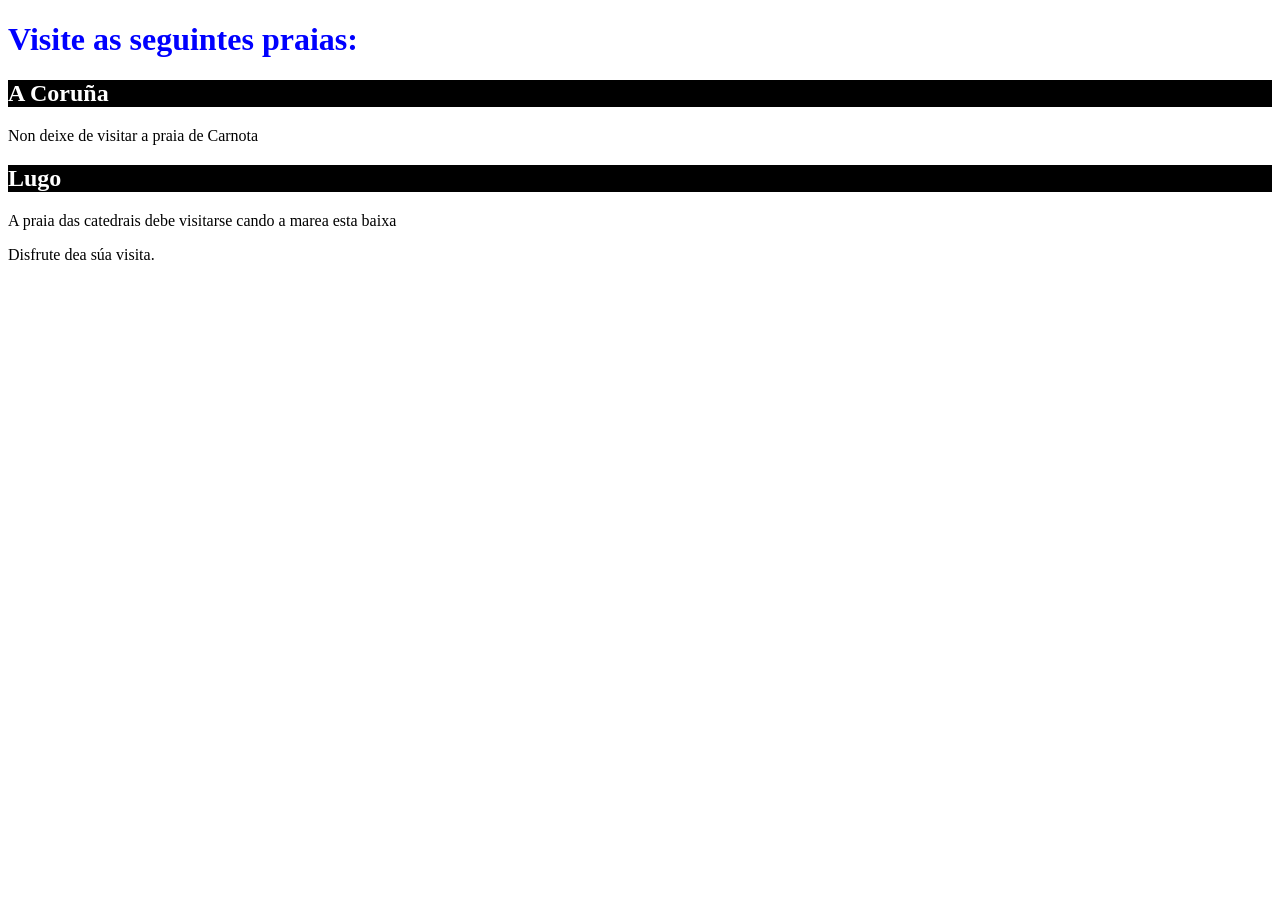
<file: UD1_A3_tarea1a/index.html>
<!DOCTYPE html>
<html lang="es">
    <head>
        <meta charset="utf-8">
        <meta name="viewpoint" content="pagina_prueba">
        <title>Praias de Galicia</title>
    </head>
    <body>
        <h1 style="color: blue;">Visite as seguintes praias:</h1>
        <h2 style="color: white; background-color: black">A Coruña</h2>
        <p>Non deixe de visitar a praia de Carnota</p>

        <h2 style="color: white; background-color: black;">Lugo</h2>
        <p>A praia das catedrais debe visitarse cando a marea esta baixa</p>
        <p>Disfrute dea súa visita.</p>
    </body>
</html>
</file>
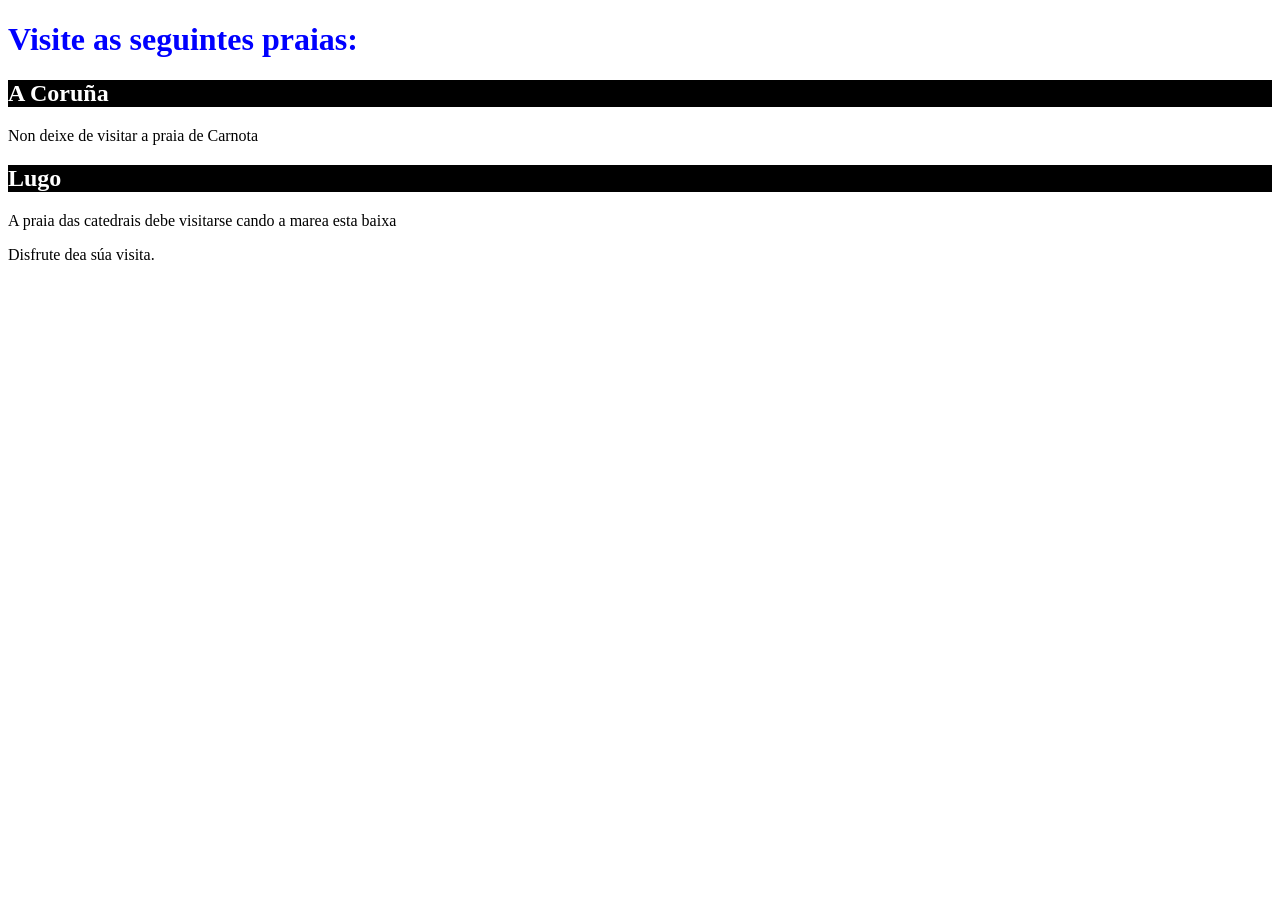
<file: UD1_A3_tarea1b/index.html>
<!DOCTYPE html>
<html lang="es">
    <head>
        <meta charset="utf-8">
        <meta name="viewpoint" content="pagina_prueba">
        <title>Praias de Galicia</title>
        <style type="text/css">
            h1{
                color: blue;
            }
            h2{
                color: white;
                background-color: black;
            }
        </style>
    </head>
    <body>
        <h1>Visite as seguintes praias:</h1>
        <h2>A Coruña</h2>
        <p>Non deixe de visitar a praia de Carnota</p>

        <h2>Lugo</h2>
        <p>A praia das catedrais debe visitarse cando a marea esta baixa</p>
        <p>Disfrute dea súa visita.</p>
    </body>
</html>
</file>
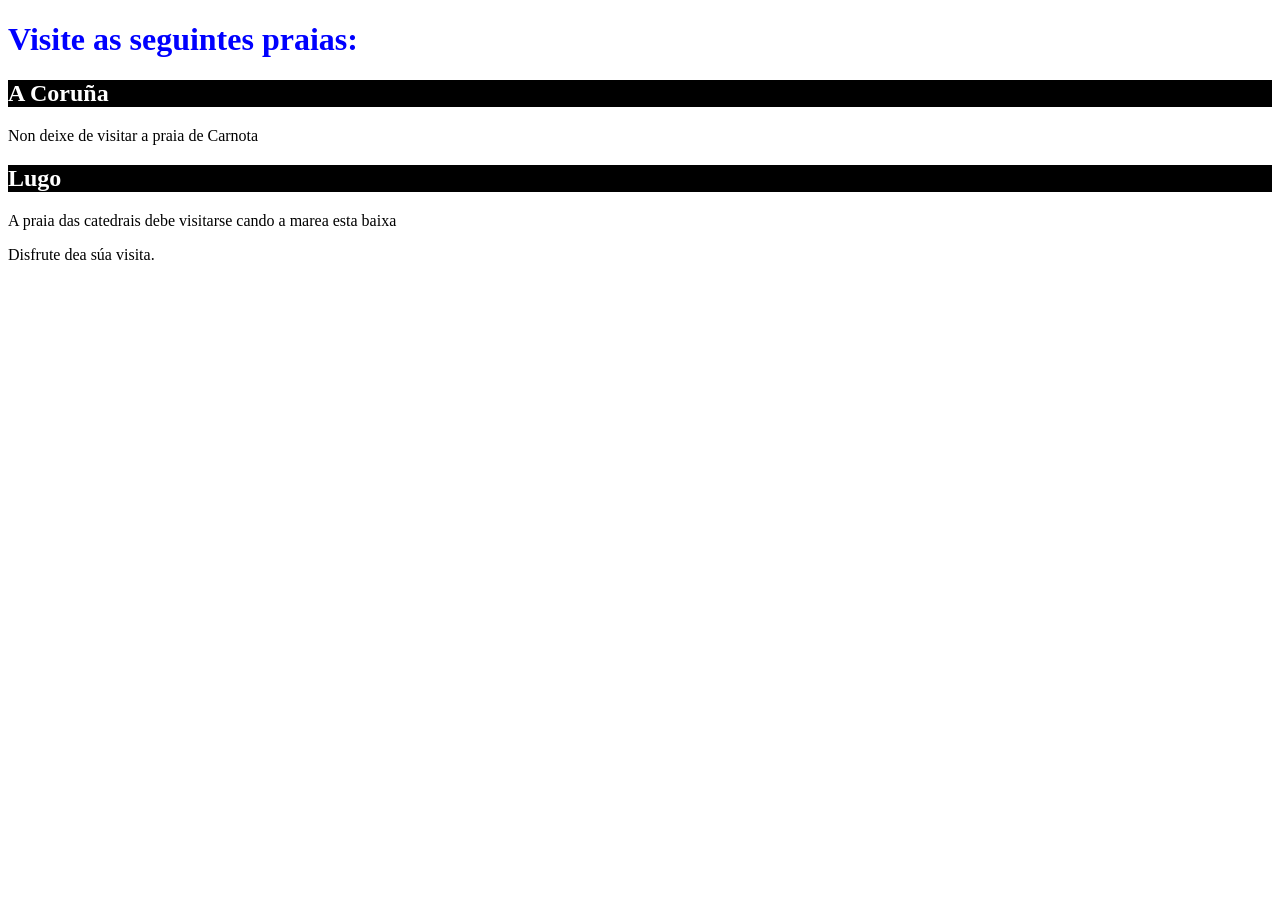
<file: UD1_A3_tarea1c/index.html>
<!DOCTYPE html>
<html lang="es">
    <head>
        <meta charset="utf-8">
        <meta name="viewpoint" content="pagina_prueba">
        <title>Praias de Galicia</title>
        <link rel="stylesheet" type="text/css" href="estilo.css">
    </head>
    <body>
        <h1>Visite as seguintes praias:</h1>
        <h2>A Coruña</h2>
        <p>Non deixe de visitar a praia de Carnota</p>

        <h2>Lugo</h2>
        <p>A praia das catedrais debe visitarse cando a marea esta baixa</p>
        <p>Disfrute dea súa visita.</p>
    </body>
</html>
</file>
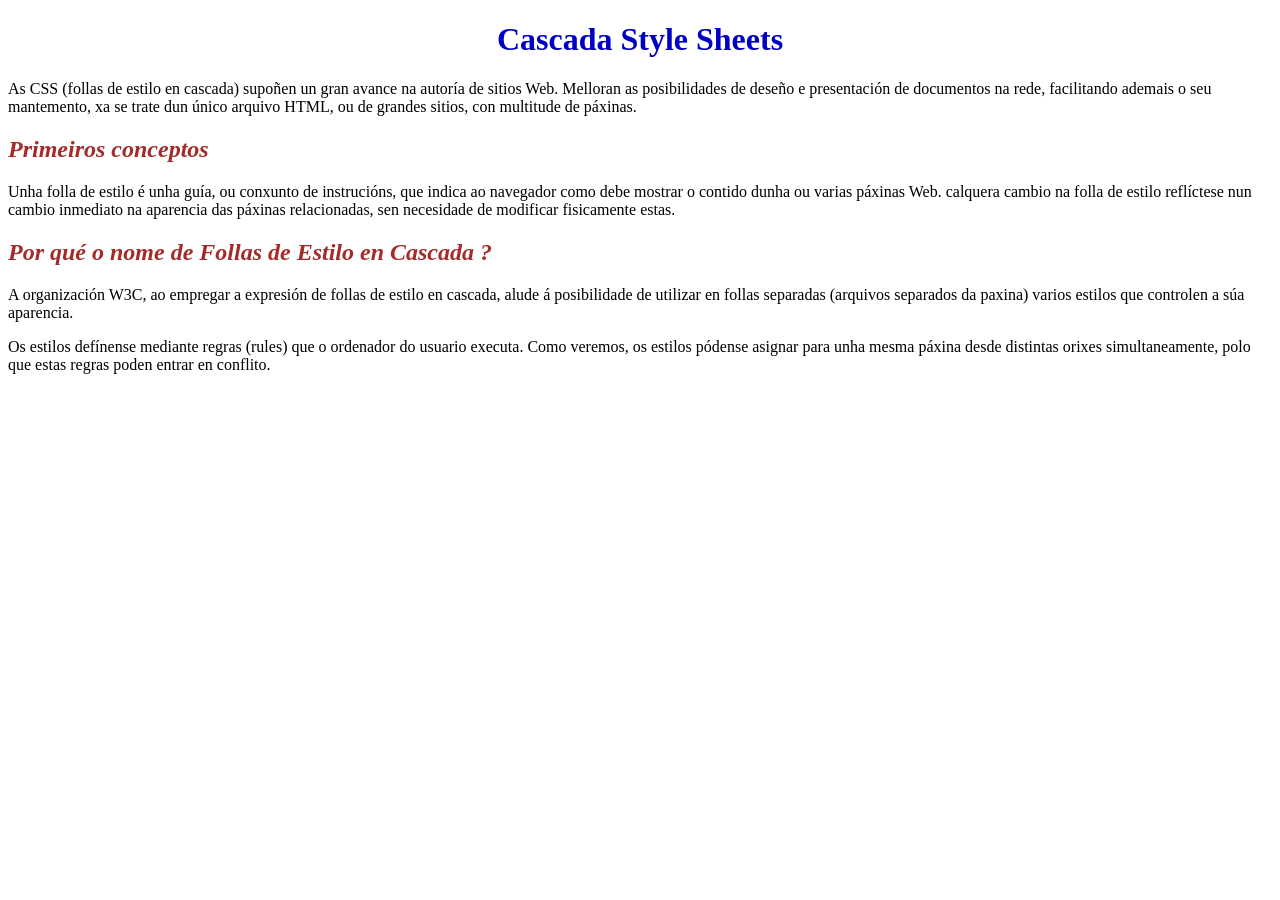
<file: UD1_A3_tarea2/index.html>
<!DOCTYPE html>
<html lang="es">
    <head>
        <meta charset="utf-8">
        <meta name="viewpoint" content="pagina_prueba">
        <title>CSS</title>
        <style type="text/css">
            h1{
                color: rgb(0, 0, 197);
                text-align: center;
            }
            h2{
                color: brown;
                font-style: italic;
            }

        </style>
    </head>
    <body>
        <h1>Cascada Style Sheets</h1>
        <p>As CSS (follas de estilo en cascada) supoñen un gran avance na autoría de sitios Web. 
        Melloran as posibilidades de deseño e presentación de documentos na rede, 
        facilitando ademais o seu mantemento, xa se trate dun único arquivo HTML, ou de grandes sitios, con multitude de páxinas.</p>
        
        <h2>Primeiros conceptos</h2>
        <p>Unha folla de estilo é unha guía, ou conxunto de instrucións, que indica ao navegador como debe mostrar o contido 
        dunha ou varias páxinas Web. calquera cambio na folla de estilo reflíctese nun cambio inmediato na aparencia das páxinas 
        relacionadas, sen necesidade de modificar fisicamente estas.</p>

        <h2>Por qué o nome de Follas de Estilo en Cascada ?</h2>
        <p>A organización W3C, ao empregar a expresión de follas de estilo en cascada, alude á posibilidade de utilizar en follas 
        separadas (arquivos separados da paxina) varios estilos que controlen a súa aparencia.</p>

        <p>Os estilos defínense mediante regras (rules) que o ordenador do usuario executa. Como veremos, os estilos pódense asignar 
        para unha mesma páxina desde distintas orixes simultaneamente, polo que estas regras poden entrar en conflito. </p>
    </body>
</html>
</file>
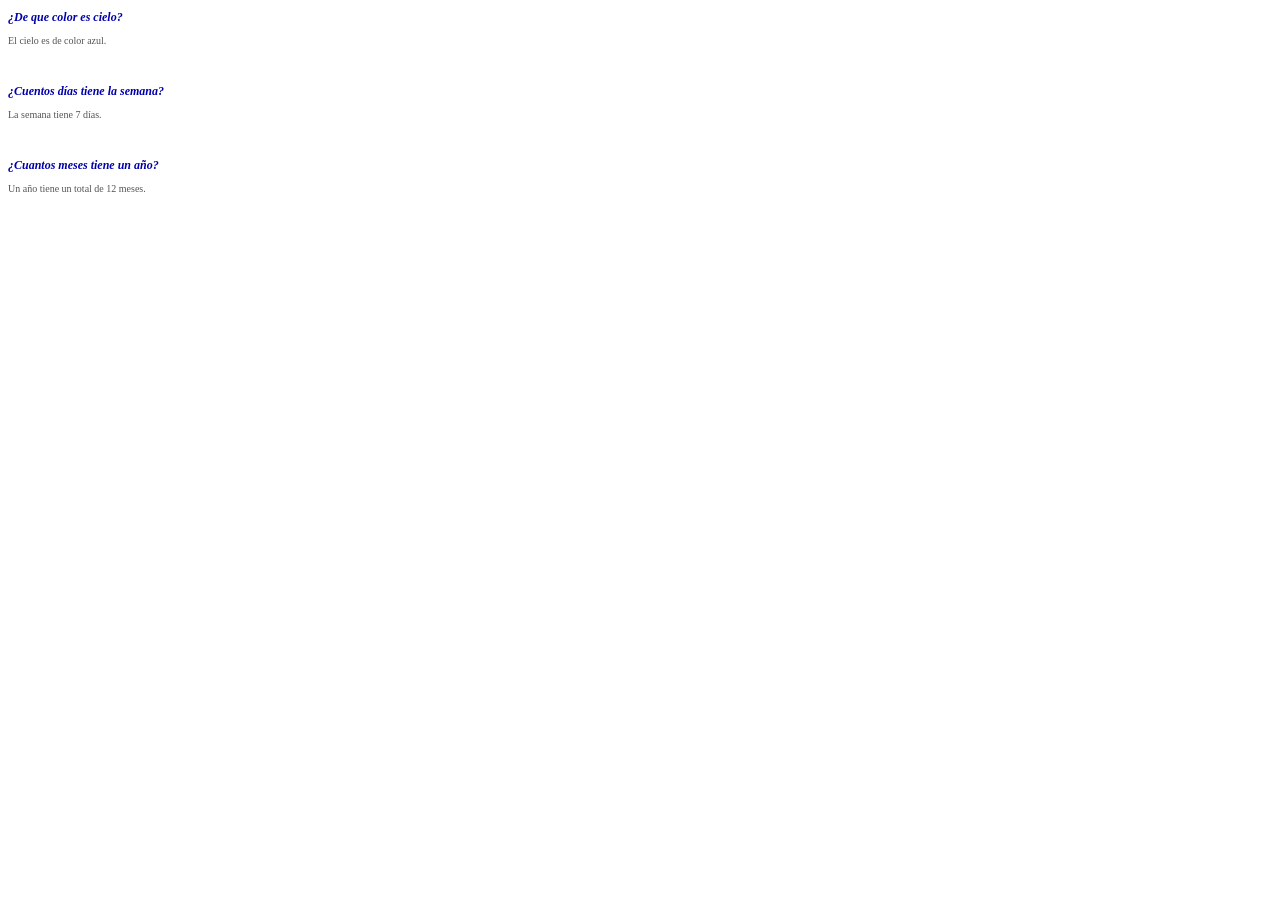
<file: UD1_A3_tarea3/index.html>
<!DOCTYPE html>
<html lang="es">
    <head>
        <meta charset="utf-8">
        <meta name="viewpoint" content="pagina_prueba">
        <link rel="stylesheet" type="text/css" href="forma.css">
        <title>CSS</title>
    </head>
    <body>
        <h2 class="pregunta">¿De que color es cielo?</h2>
        <p class="respuesta">El cielo es de color azul.</p><br>
        
        <h2 class="pregunta">¿Cuentos días tiene la semana?</h2>
        <p class="respuesta">La semana tiene 7 días.</p><br>

        <h2 class="pregunta">¿Cuantos meses tiene un año?</h2>
        <p class="respuesta">Un año tiene un total de 12 meses.</p>
    </body>
</html>
</file>
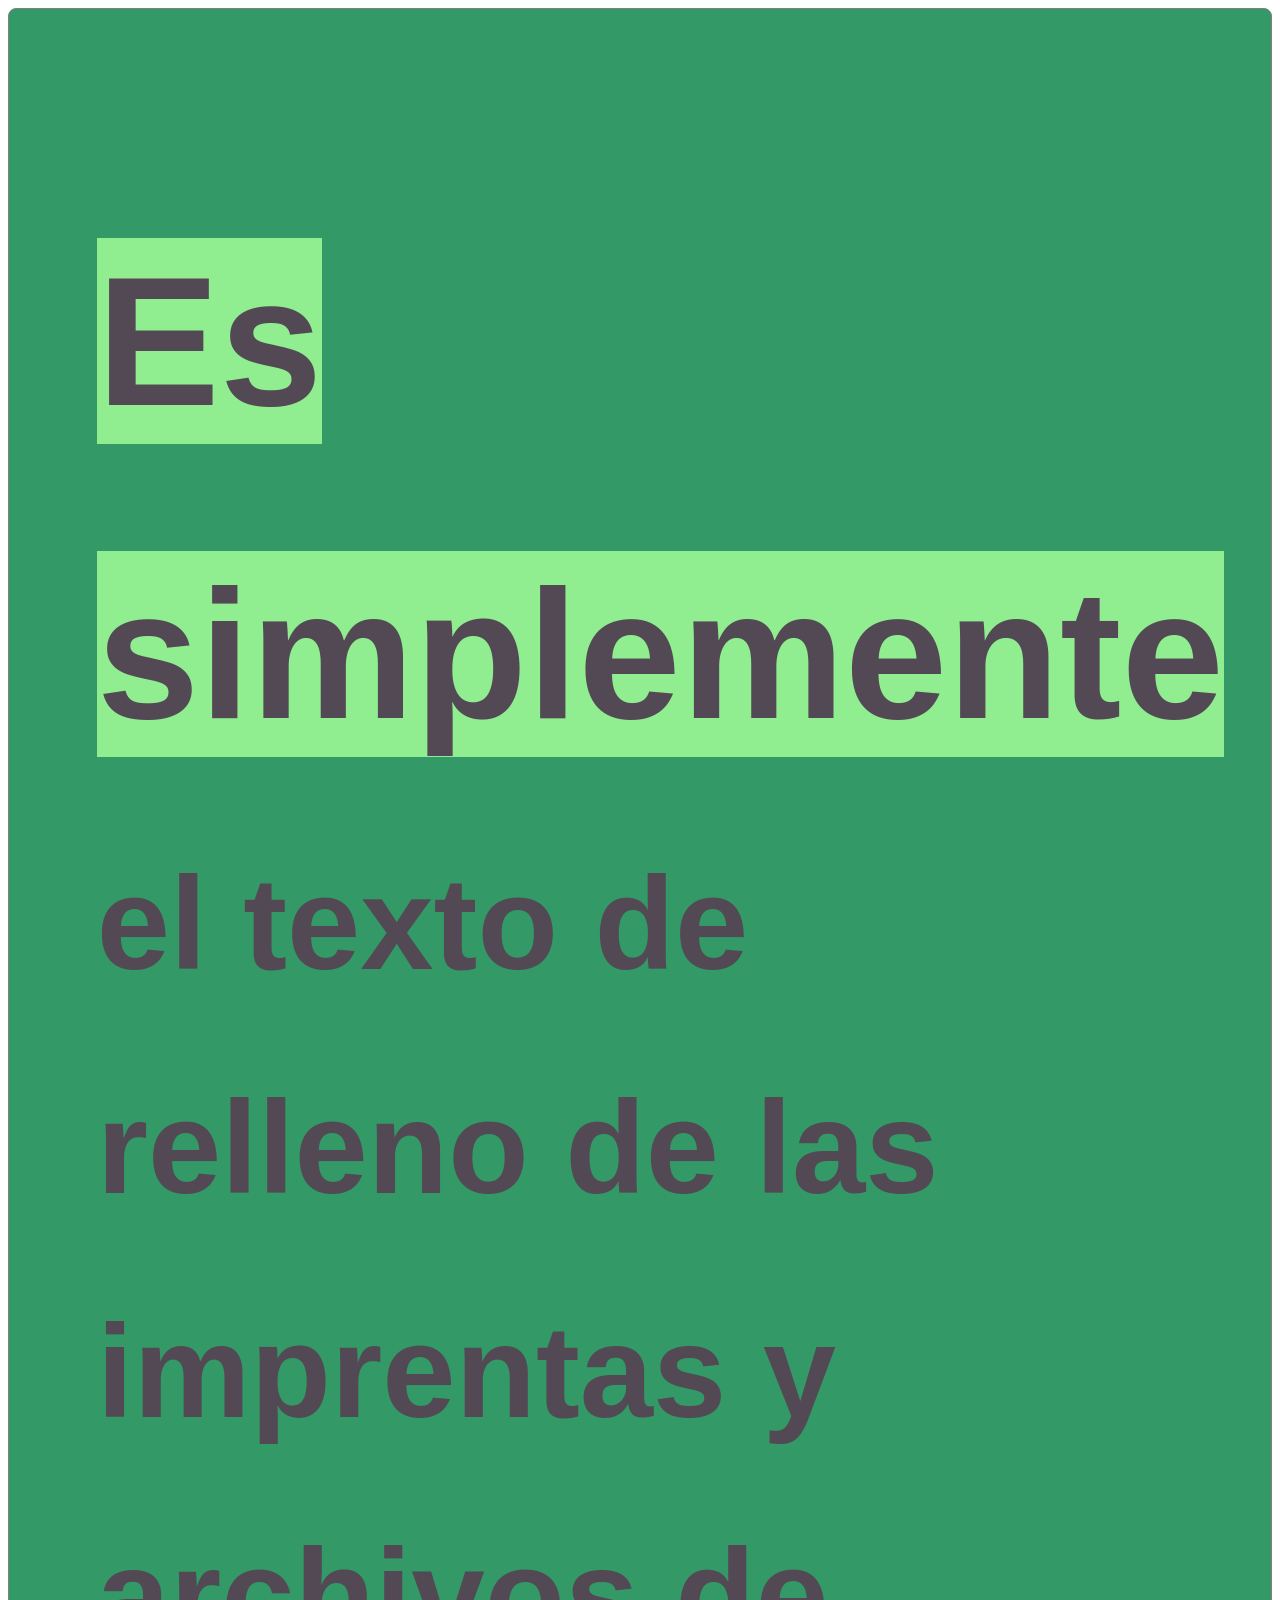
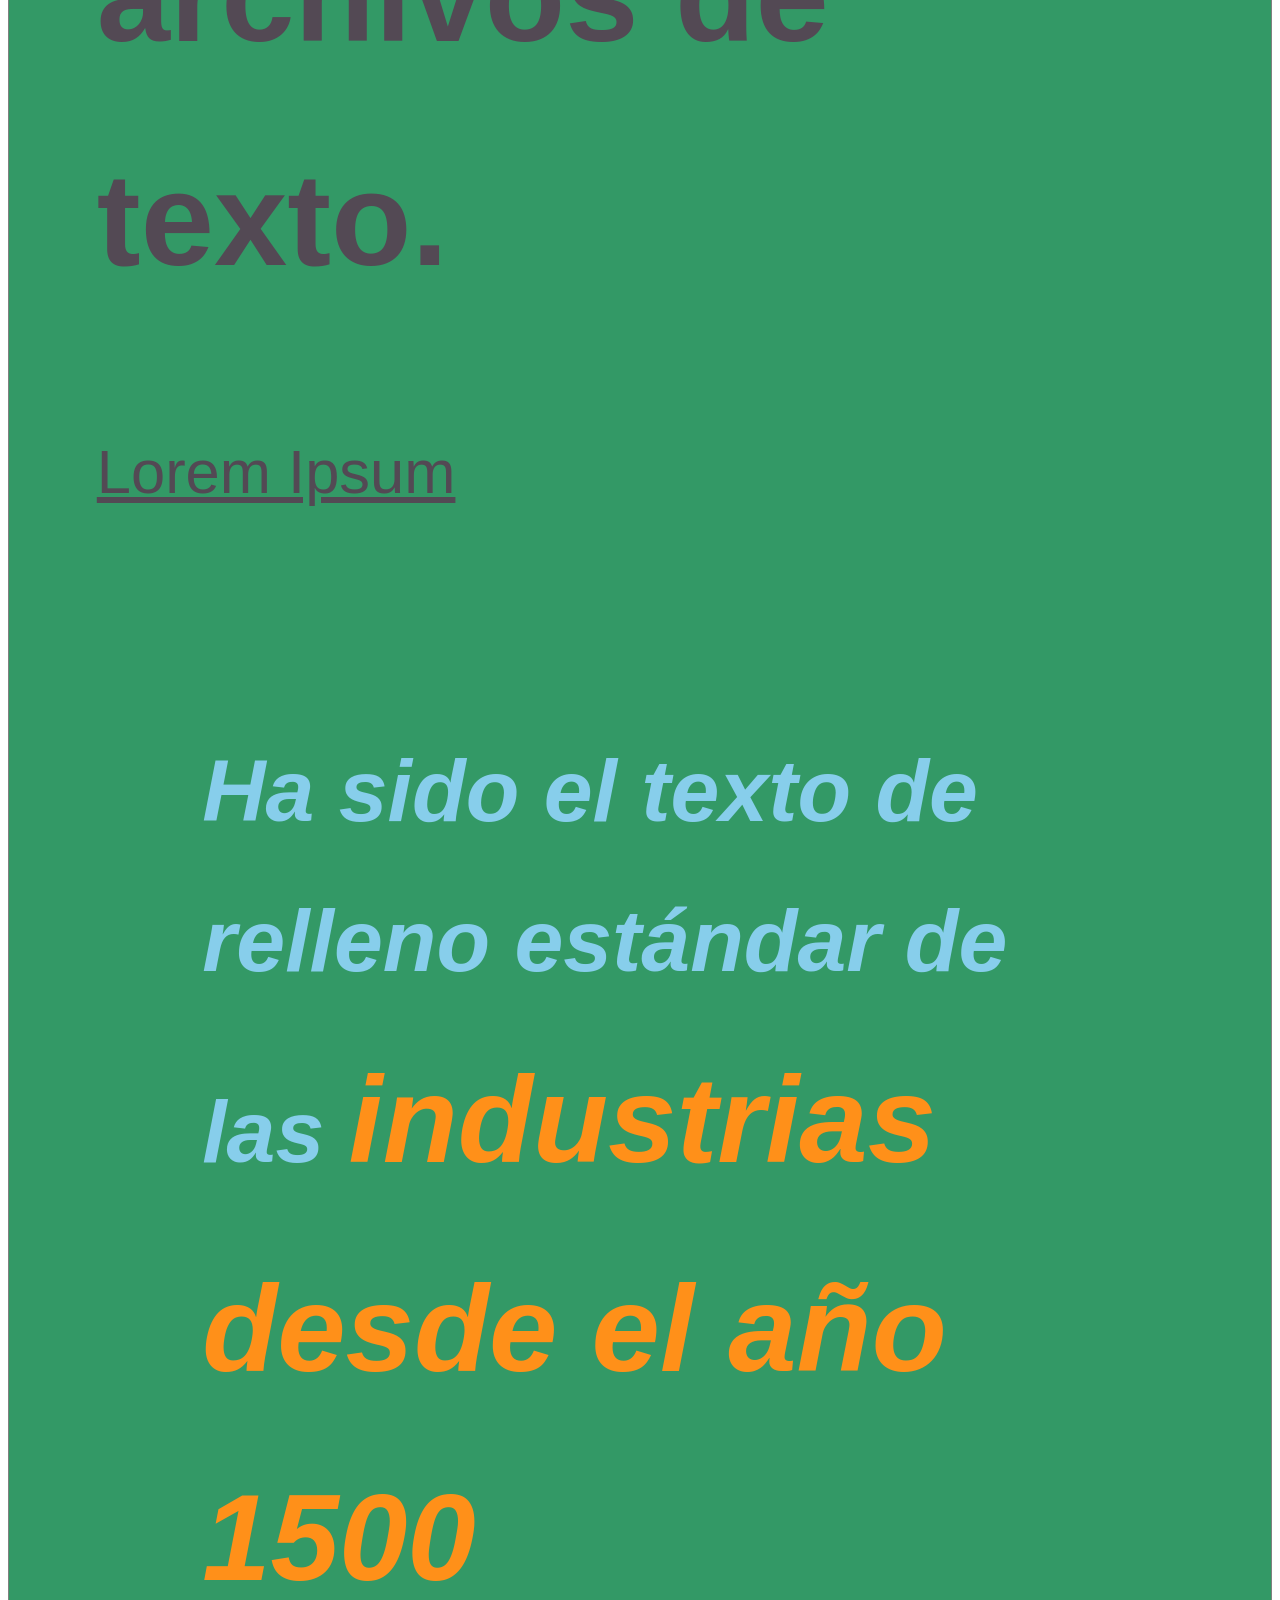
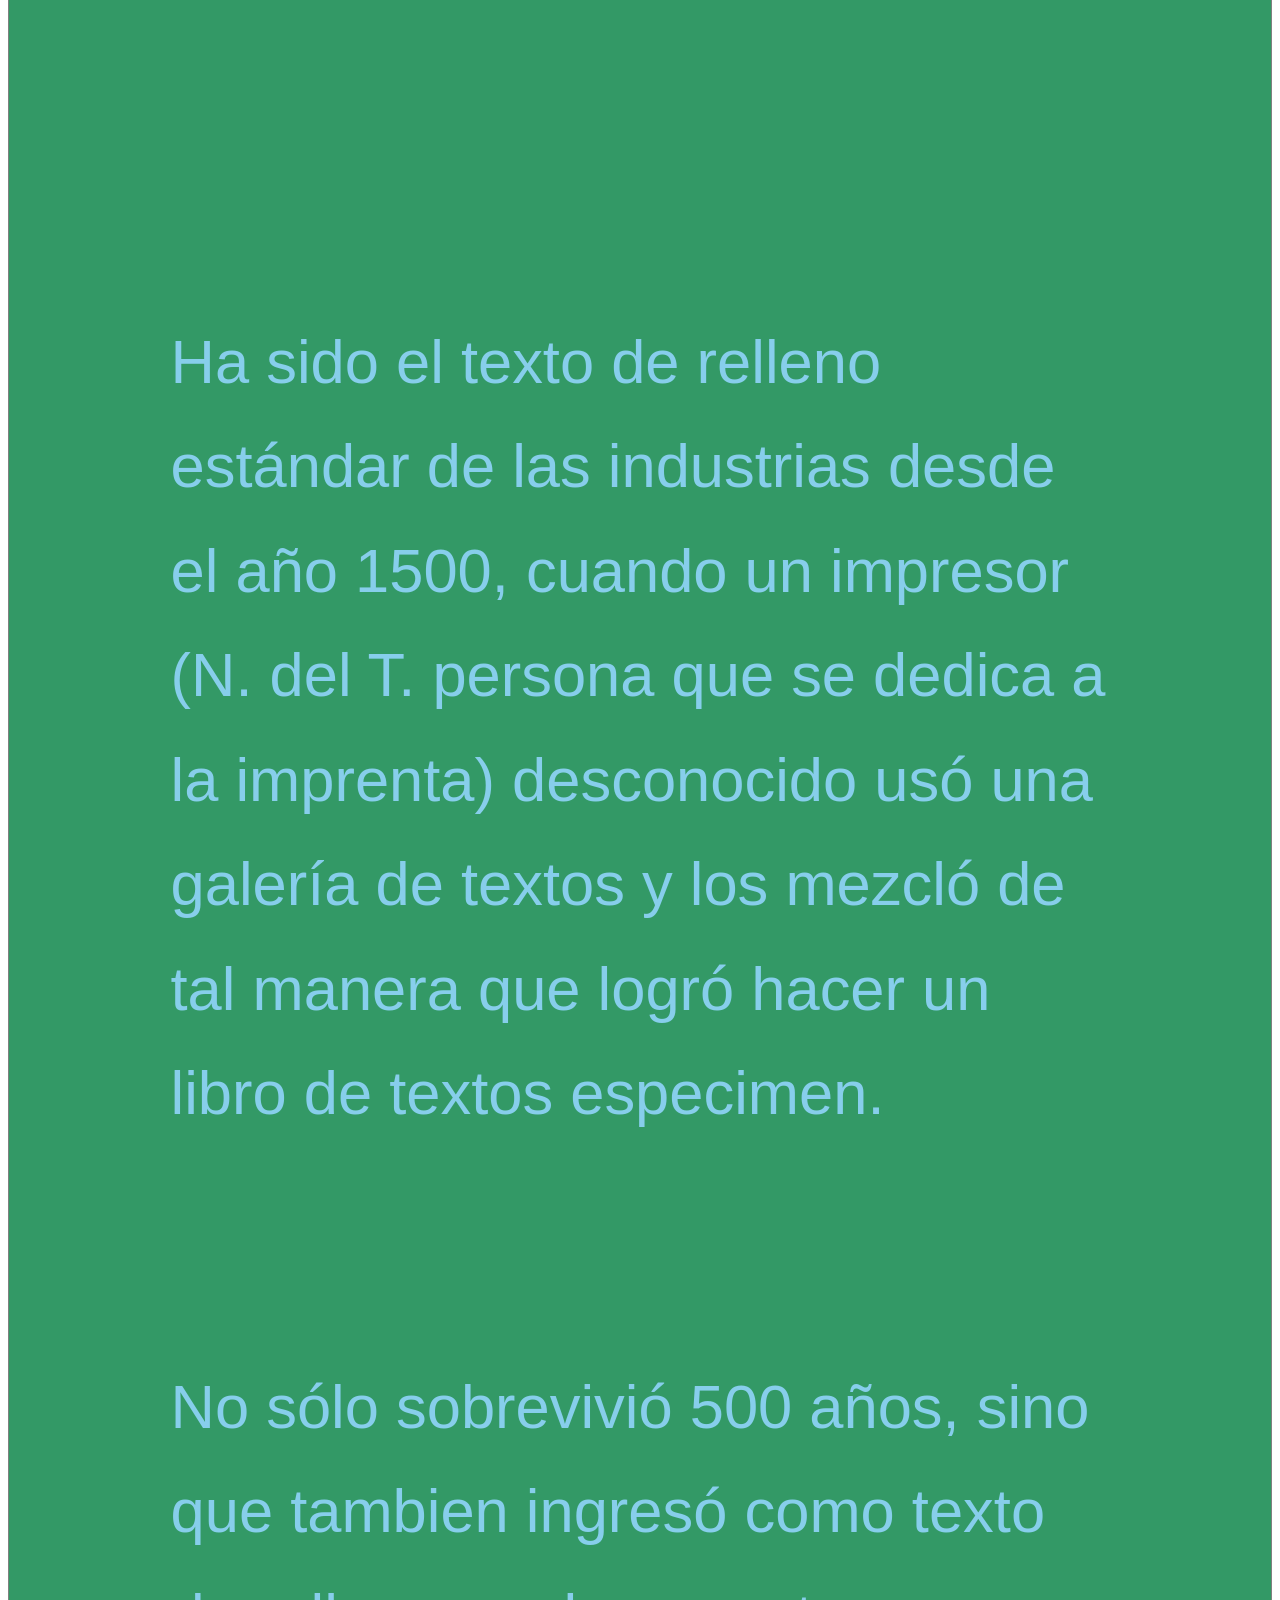
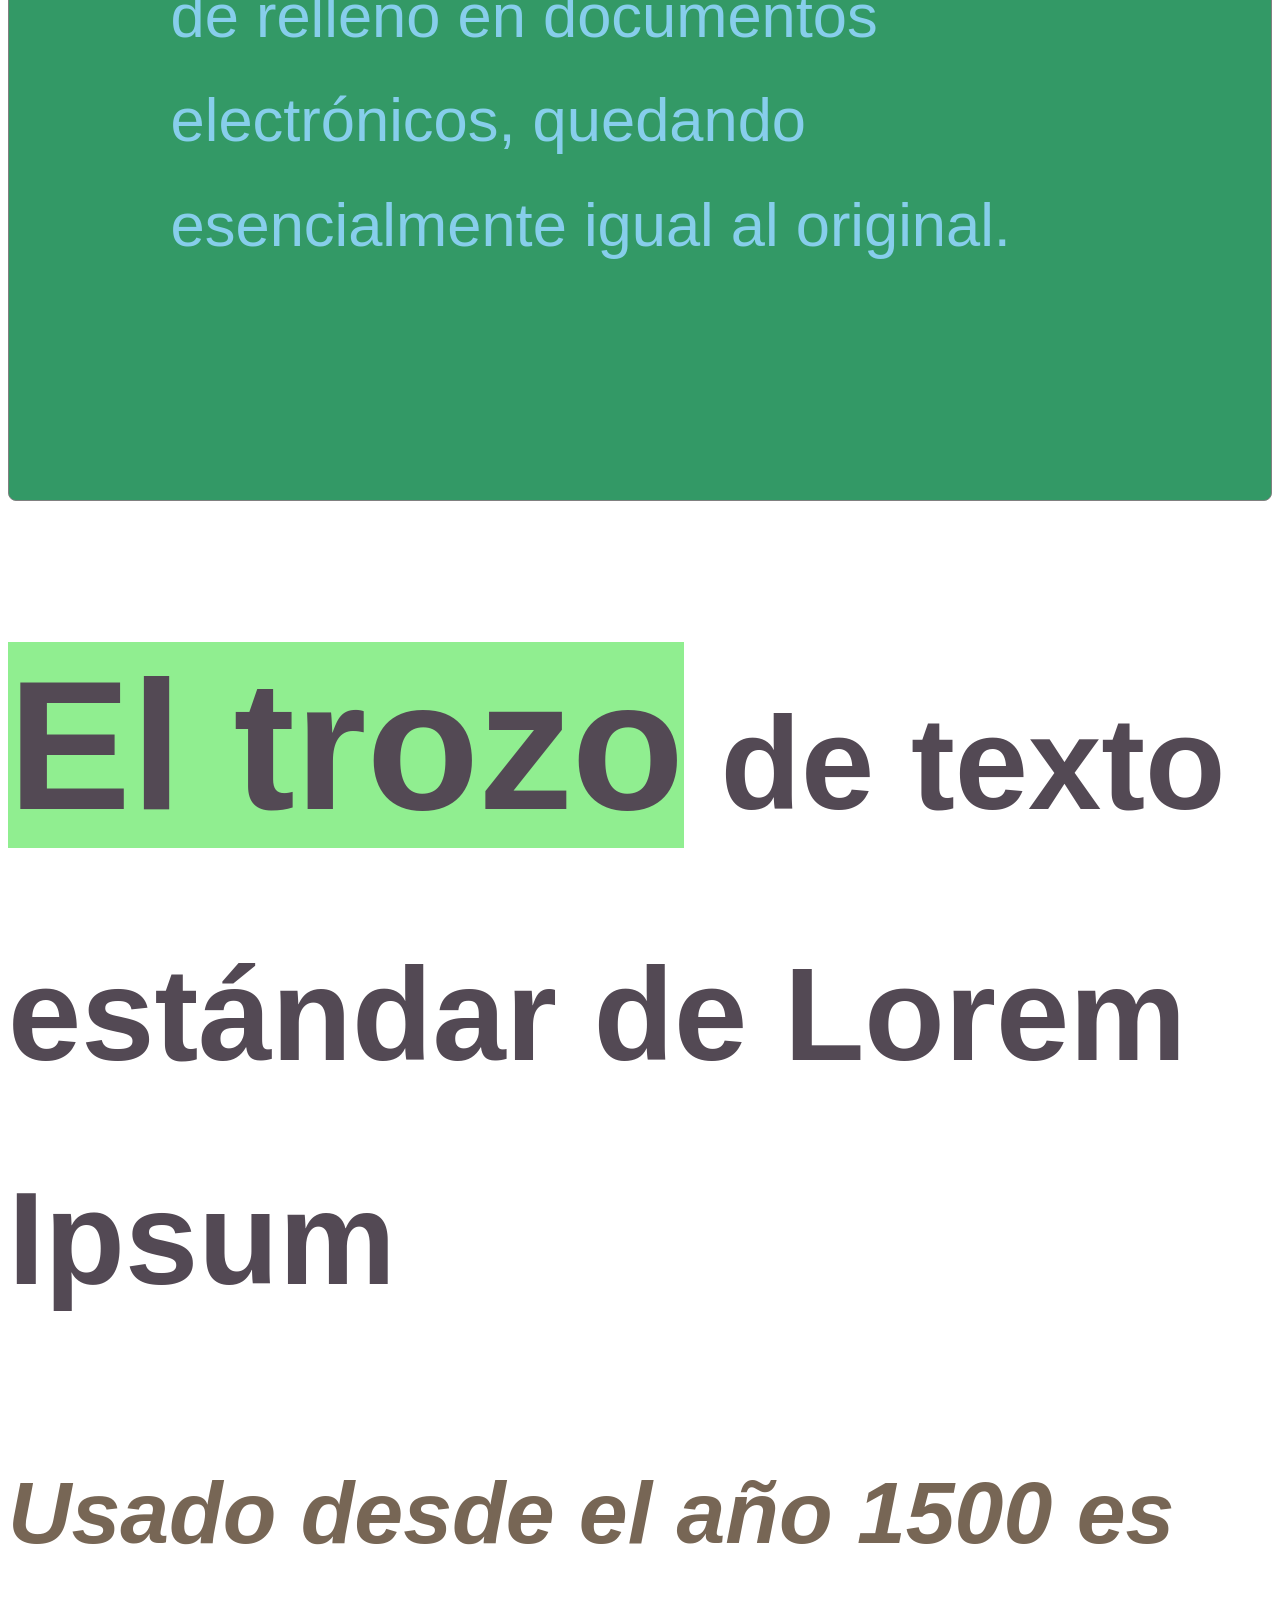
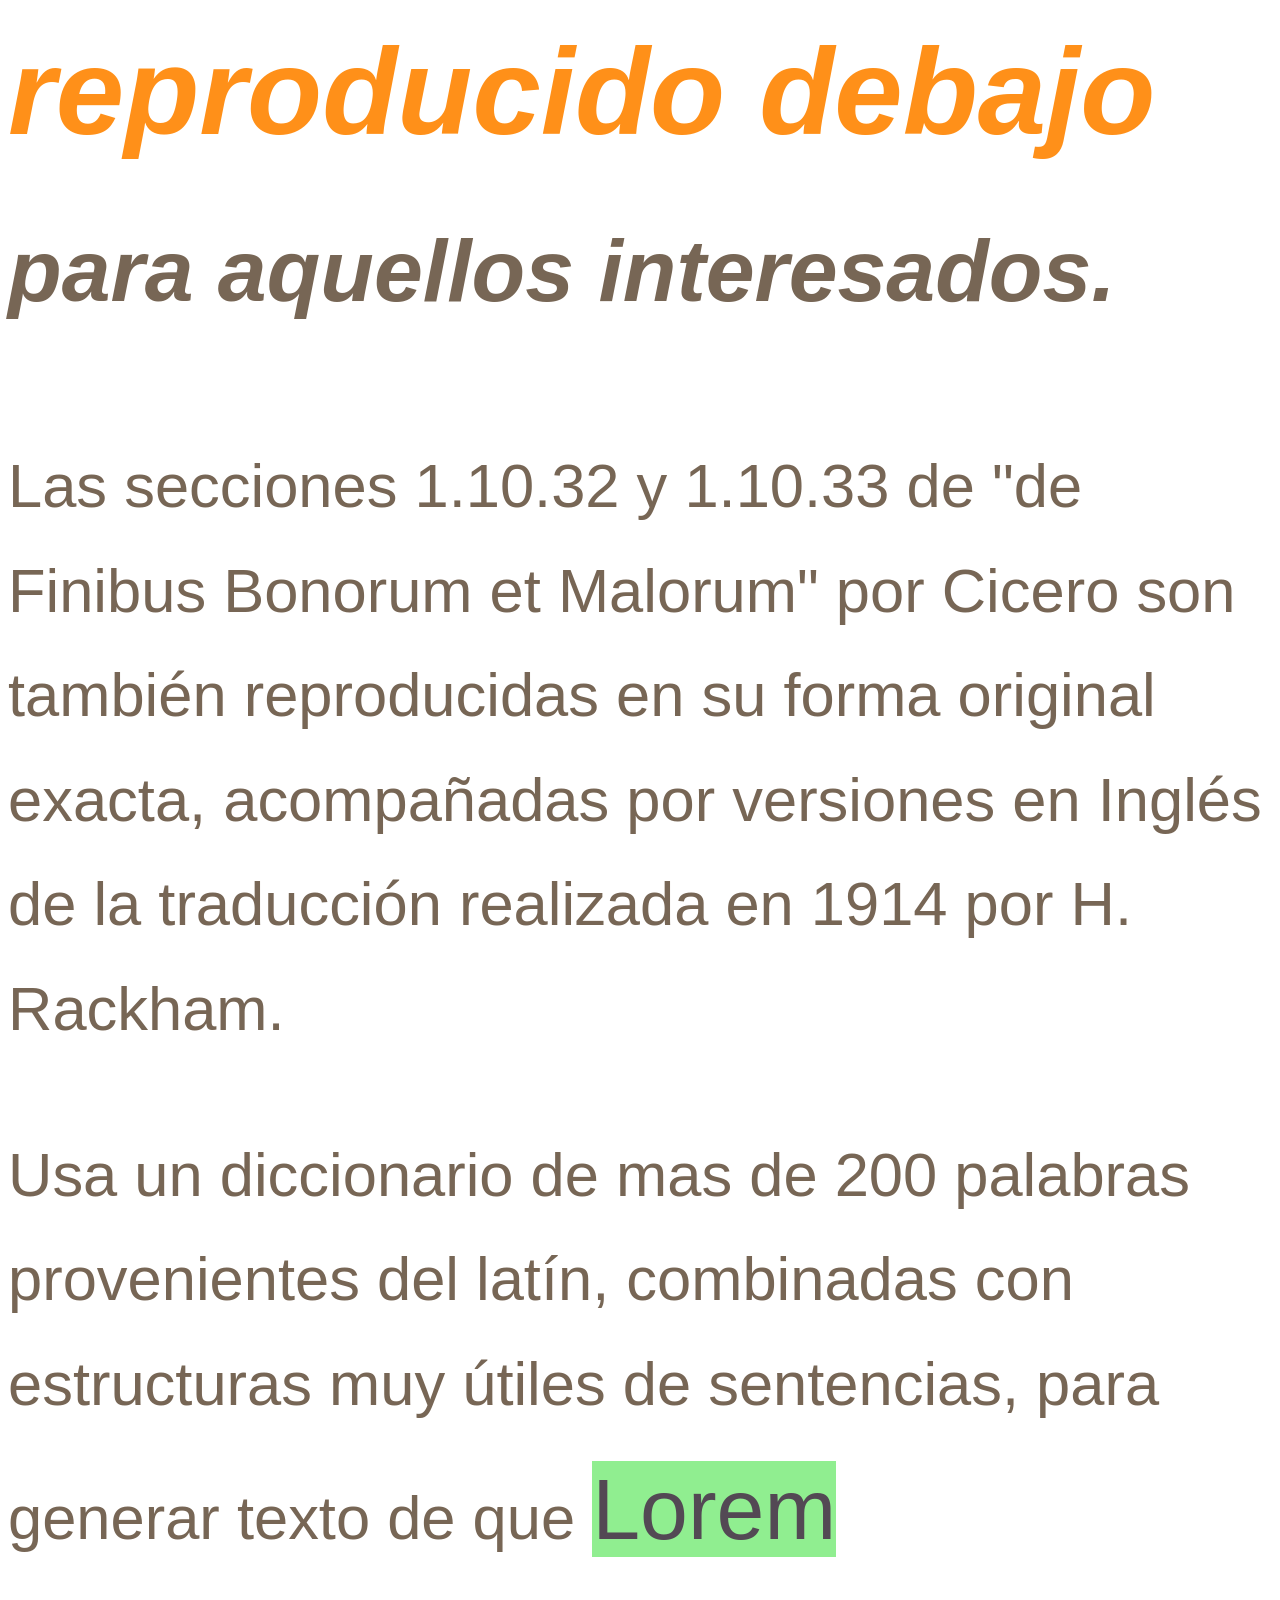
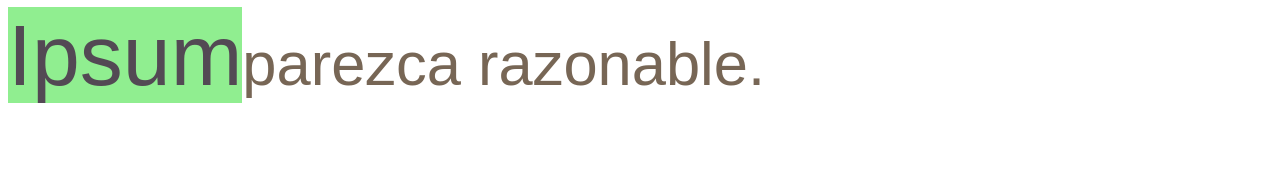
<file: UD1_A3_tarea4/index.html>
<!DOCTYPE html>
<html>

<head>
    <meta charset="utf-8" />
    <title>Selectores CSS</title>

    <style type="text/css">
        /*Introduce el selector correpondiente para que afecte a los elementos que indica
	  el comentario que cada declarción tiene encima*/

        /* Todos los elementos de la pagina */
        * {
            font-family: "Open Sans", Arial, sans-serif;
            font-size: 1.4em;
            line-height: 1.7;
            color: #534954;
        }

        /* Los parrafos de la pagina */
        p {
            color: #765;
        }

        /* Todos los párrafos de clase "ini"*/
        .ini {
            font-weight: bold;
            font-style: oblique;
            font-size: 2em;
        }

        /* Los elementos h1 de la pagina */
        h1 {
            font-weight: bold;
            font-size: 3em;
        }


        /* Los párrafos que estén en el div con id "principal" */
        #principal p {
            color: skyblue;
            padding: 1.2em;
        }

        /* Los elemento span que esten dentro de párrafos*/
        span{
            background: lightgreen;

        }

        /* Los elementos con id "principal" o con id "secundaria" */

        #principal, #secundaria{
            background: #339966;
            border: 1px solid grey;
            padding: 2em;
            border-radius: 8px;
        }


        /* Todos los enlaces que estén dentro de párrafos con clase "ini" */
        p.ini a {
            text-decoration: none;
            color: #FF9019;
            font-weight: bold;
        }
    </style>
</head>


<body>

    <div id="principal">
        <h1><span>Es simplemente </span>el texto de relleno de las imprentas y archivos de texto.</h1>
        <a href="#">Lorem Ipsum</a>
        <p class="ini"> Ha sido el texto de relleno estándar de las <a href="#">industrias desde el año 1500</a></p>
        <p> Ha sido el texto de relleno estándar de las industrias desde el año 1500, cuando un impresor (N. del T.
            persona que se dedica a la imprenta) desconocido usó una galería de textos y los mezcló de tal manera que
            logró hacer un libro de textos especimen.</p>
        <p>No sólo sobrevivió 500 años, sino que tambien ingresó como texto de relleno en documentos electrónicos,
            quedando esencialmente igual al original.</p>

    </div>

    <div id="noticia-secundaria">
        <h1><span>El trozo</span> de texto estándar de Lorem Ipsum</h1>
        <p class="ini">Usado desde el año 1500 es <a href="#">reproducido debajo</a> para aquellos interesados.</p>
        <p> Las secciones 1.10.32 y 1.10.33 de "de Finibus Bonorum et Malorum" por Cicero son también reproducidas en su
            forma original exacta, acompañadas por versiones en Inglés de la traducción realizada en 1914 por H.
            Rackham.</p>
        <p>Usa un diccionario de mas de 200 palabras provenientes del latín, combinadas con estructuras muy útiles de
            sentencias, para generar texto de que <span>Lorem Ipsum</span>parezca razonable.</p>

    </div>


</body>

</html>
</file>
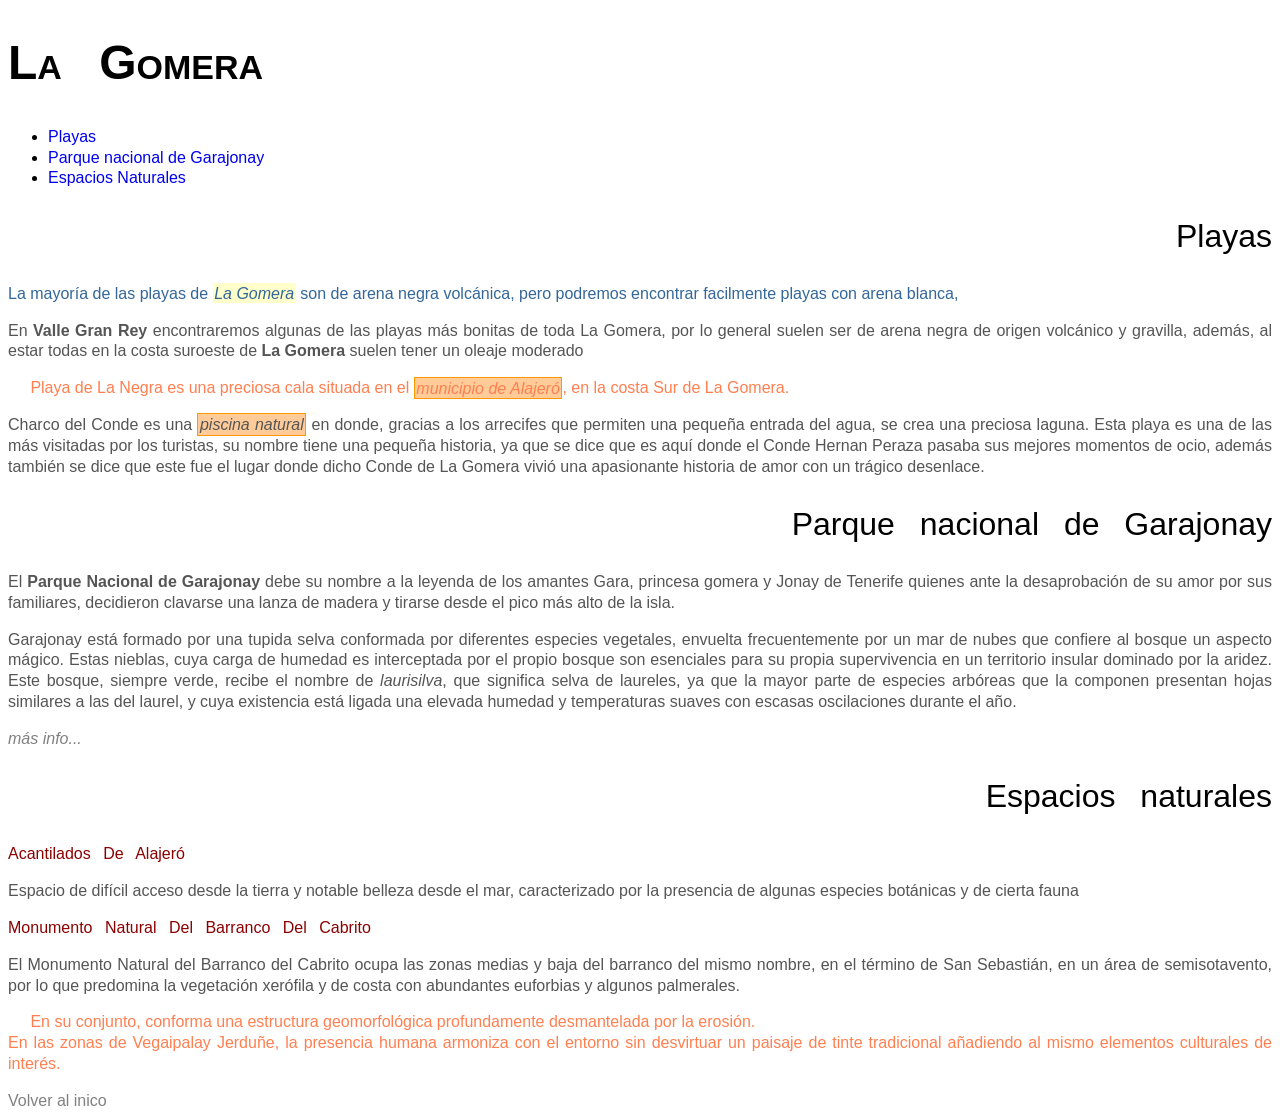
<file: UD1_A3_tarea5/index.html>
<!DOCTYPE html>
<html>

<head>
    <meta http-equiv="Content-Type" content="text/html; charset=utf-8" />
    <title>Exercicio4_css.html</title>

    <style type="text/css">
        /* Todos los elementos de la pagina */

        * {
            font: 1em/1.3 Arial, Helvetica, sans-serif;
        }

        /* Todos los párrafos de la pagina */

        p {
            color: #555;
        }

        /* Todos los párrafos contenidos en #primero */

        #primero p {
            color: #336699;
        }

        /* Los elementos "em" contenidos en #primero */

        #primero em {
            background: #FFFFCC;
            padding: .1em;
        }

        /* Todos los elementos "em" de clase "especial" en toda la pagina */

        em.especial {
            background: #FFCC99;
            border: 1px solid #FF9900;
            padding: .1em;
        }


        /* Elementos "span" contenidos en .normal */

        .normal span {
            font-weight: bold;
        }

        /* Todos los elementos em estarán en cursiva */
        em {
            font-style: italic;
        }



        /* Todos los encabezados deben tener un separadas las palabras 0,5em */
        h1,
        h2,
        h3,
        h4,
        h5,
        h6 {
            word-spacing: 0.5em;
        }

        /* los encabezados h1 y h2 deben tener las letras separadas 0.2em */
        h1,
        h2 {
            letter-spacing: 0, 2em;
        }


        /* El encabezado h1 tendrá como tipo de letra "Arial Narrow", 3 veces su tamaño normal, en negrita y
	   todas las letras en mayúsculas pero las minúsculas más pequeñas */
        h1 {
            font-family: 'Arial Narrow', Arial, sans-serif;
            font-size: 3em;
            font-weight: bold;
            font-variant: small-caps;
        }


            /* La letra del encabezado h2 tendrá el doble de su tamaño y estarán escritos de derecha a izquierda */
            h2 {
                font-size: 2em;
                direction: rtl;
            }

            /* El encabezado h2 que está a continuación del encabezado h1 tendrá color seagreen*/

            h1+h2 {
                color: seagreen;
            }



            /* Los encabezados h2 que vienen después de un div tendrán color darkolivegreen */
            div+h2 {
                color: darkolivegreen;
            }


            /* Los encabezados h3 serán de color darkred y tendrán la primera letra de cada palabra en may�scula*/
            h3 {
                color: darkred;
                text-transform: capitalize;
            }


            /* Los div que están a continuación de los encabezados h3 tendrán el texto justificado */
            h3+div {
                text-align: justify;
            }


            /* Ningún texto de enlace debe estar subrayado */
            a {
                text-decoration: none;
            }



            /* Los div que pertenecen a alguna clase deben tener color de fondo bisque*/
            div[class] {
                color: bisque;
            }



            /* Todos los enlaces con Garajonay en cualquier parte de la URL sin distinguir entre may�sculas y min�sculas 
	   deben estar en cursiva */
            a[href*="Garajonay" i] {
                font-style: italic;
            }


            /* Los párrafos de clase natural que siguen a otro párrafo serán en color coral y tendrán una sangría de 1.4em */
            p+p.natural {
                color: coral;
                text-indent: 1.4em;
            }



            /* Los elementos que tienen un atributo class que termina en "al" tendrán el texto justificado */
            [class$="al"] {
                text-align: justify;
            }

            a.interno:link {
                color: grey;
            }

            a.interno:visited {
            color: maroon;
            }

            .menu a {
                color: chocolate;
            }





    </style>
</head>


<body>
    <h1 id="principio">La Gomera</h1>

    <nav id="menu">
        <ul>
            <li><a href="#playas">Playas</a></li>
            <li><a href="#Parque Nacional">Parque nacional de Garajonay</a></li>
            <li><a href="#Espacios Naturales">Espacios Naturales</a></li>
        </ul>
    </nav>

    <section id="playas">
        <h2>Playas</h2>
        <div id="primero">
            <p>La mayoría de las playas de <em>La Gomera</em> son de arena negra volcánica,
                pero podremos encontrar facilmente playas con arena blanca, </p>

        </div>
    </section>
    <div class="normal">
        <p>En <span>Valle Gran Rey</span> encontraremos algunas de las playas más bonitas de toda La Gomera,
            por lo general suelen ser de arena negra de origen volcánico y gravilla, además, al estar todas
            en la costa suroeste de <span>La Gomera</span> suelen tener un oleaje moderado</p>

        <p class="natural">Playa de La Negra es una preciosa cala situada en el <em class="especial">municipio de
                Alajeró</em>,
            en la costa Sur de La Gomera. </p>

        <p>Charco del Conde es una <em class="especial">piscina natural</em> en donde, gracias a los arrecifes que
            permiten una pequeña
            entrada del agua, se crea una preciosa laguna. Esta playa es una de las más visitadas por los turistas,
            su nombre tiene una pequeña historia, ya que se dice que es aquí donde el Conde Hernan Peraza pasaba
            sus mejores momentos de ocio, además también se dice que este fue el lugar donde dicho Conde de La Gomera
            vivió una apasionante historia de amor con un trágico desenlace. </p>
    </div>
    <section id="Parque Nacional">
        <h2>Parque nacional de Garajonay</h2>
        <div class="normal">
            <p>El <span>Parque Nacional de Garajonay</span> debe su nombre a la leyenda
                de los amantes Gara, princesa gomera y Jonay de Tenerife
                quienes ante la desaprobación de su amor por sus familiares,
                decidieron clavarse una lanza de madera y tirarse desde el
                pico más alto de la isla.</p>
            <p>Garajonay está formado por una tupida selva conformada por
                diferentes especies vegetales, envuelta frecuentemente por un
                mar de nubes que confiere al bosque un aspecto mágico.
                Estas nieblas, cuya carga de humedad es interceptada por el
                propio bosque son esenciales para su propia supervivencia en un
                territorio insular dominado por la aridez. Este bosque, siempre
                verde, recibe el nombre de <em>laurisilva</em>, que significa selva de
                laureles, ya que la mayor parte de especies arbóreas que la
                componen presentan hojas similares a las del laurel, y cuya
                existencia está ligada una elevada humedad y temperaturas
                suaves con escasas oscilaciones durante el año.</p>
            <a class="interno" href="http://www.gobiernodecanarias.org/parquesnacionalesdecanarias/es/Garajonay/">más info...</a>

        </div>
    </section>
    <section id="Espacios Naturales">
        <h2>Espacios naturales</h2>
        <div>
            <h3>Acantilados de Alajeró</h3>
            <div>
                <p>Espacio de difícil acceso desde la tierra y notable belleza desde el mar,
                    caracterizado por la presencia de algunas especies botánicas y de cierta fauna</p>
            </div>
            <h3>Monumento Natural del Barranco del Cabrito</h3>
            <div>
                <p>El Monumento Natural del Barranco del Cabrito ocupa las zonas medias y baja del barranco del mismo
                    nombre,
                    en el término de San Sebastián, en un área de semisotavento, por lo que predomina
                    la vegetación xerófila y de costa con abundantes euforbias y algunos palmerales.</p>
                <p class="natural">En su conjunto, conforma una estructura geomorfológica profundamente desmantelada por
                    la erosión.<br />
                    En las zonas de Vegaipalay Jerduñe, la presencia humana armoniza con el entorno sin desvirtuar
                    un paisaje de tinte tradicional añadiendo al mismo elementos culturales de interés.</p>
            </div>
        </div>
    </section>
    <a class="interno" href="#principio">Volver al inico</a>
</body>

</html>
</file>
<file: UD1_A3_tarea1c/estilo.css>
h1{
    color: blue;
}

h2{
    color: white;
    background-color: black;
}
</file>
<file: UD1_A3_tarea3/forma.css>
.pregunta {
    font-family: Verdana;
    font-size: 12px;
    font-style: italic;
    color: #0000aa;
}

.respuesta {
    font-family: verdana;
    font-size: 10px;
    font-style: normal;
    text-align: justify;
    color: #555555;
}
</file>
